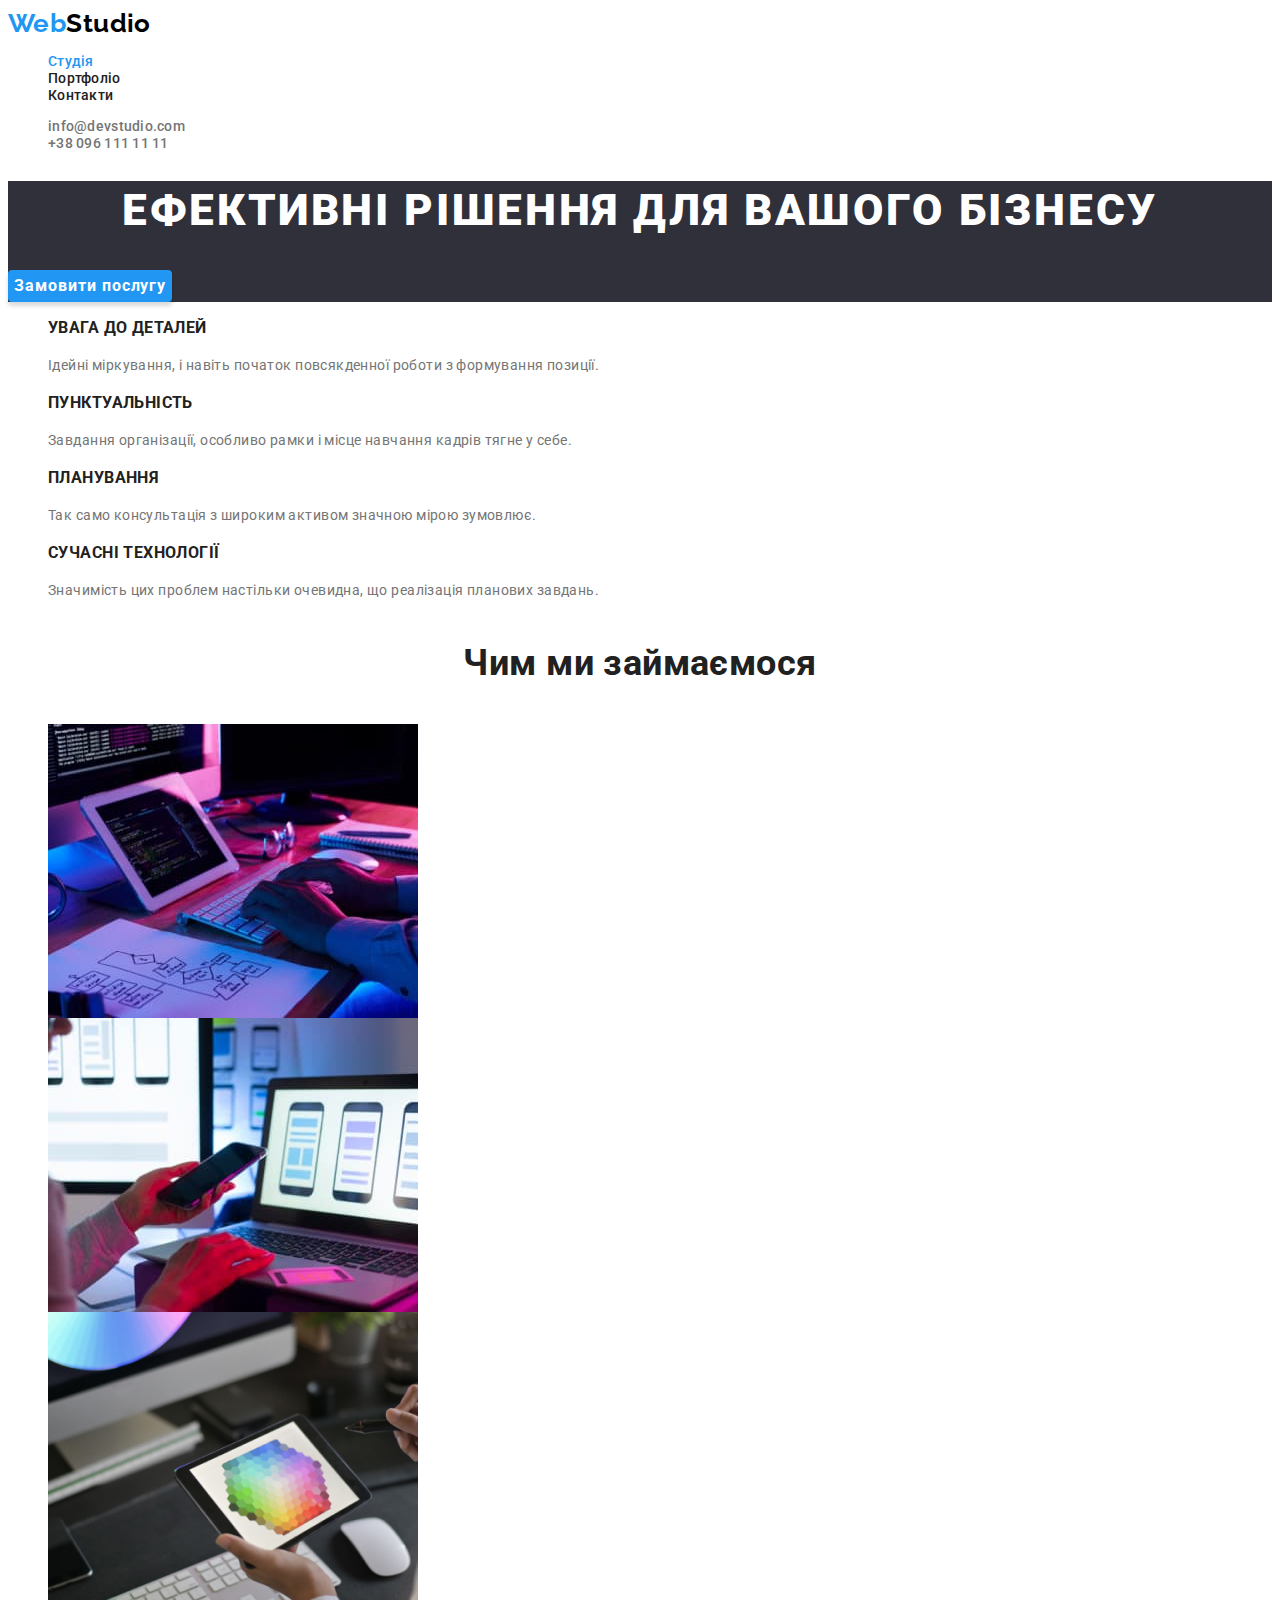
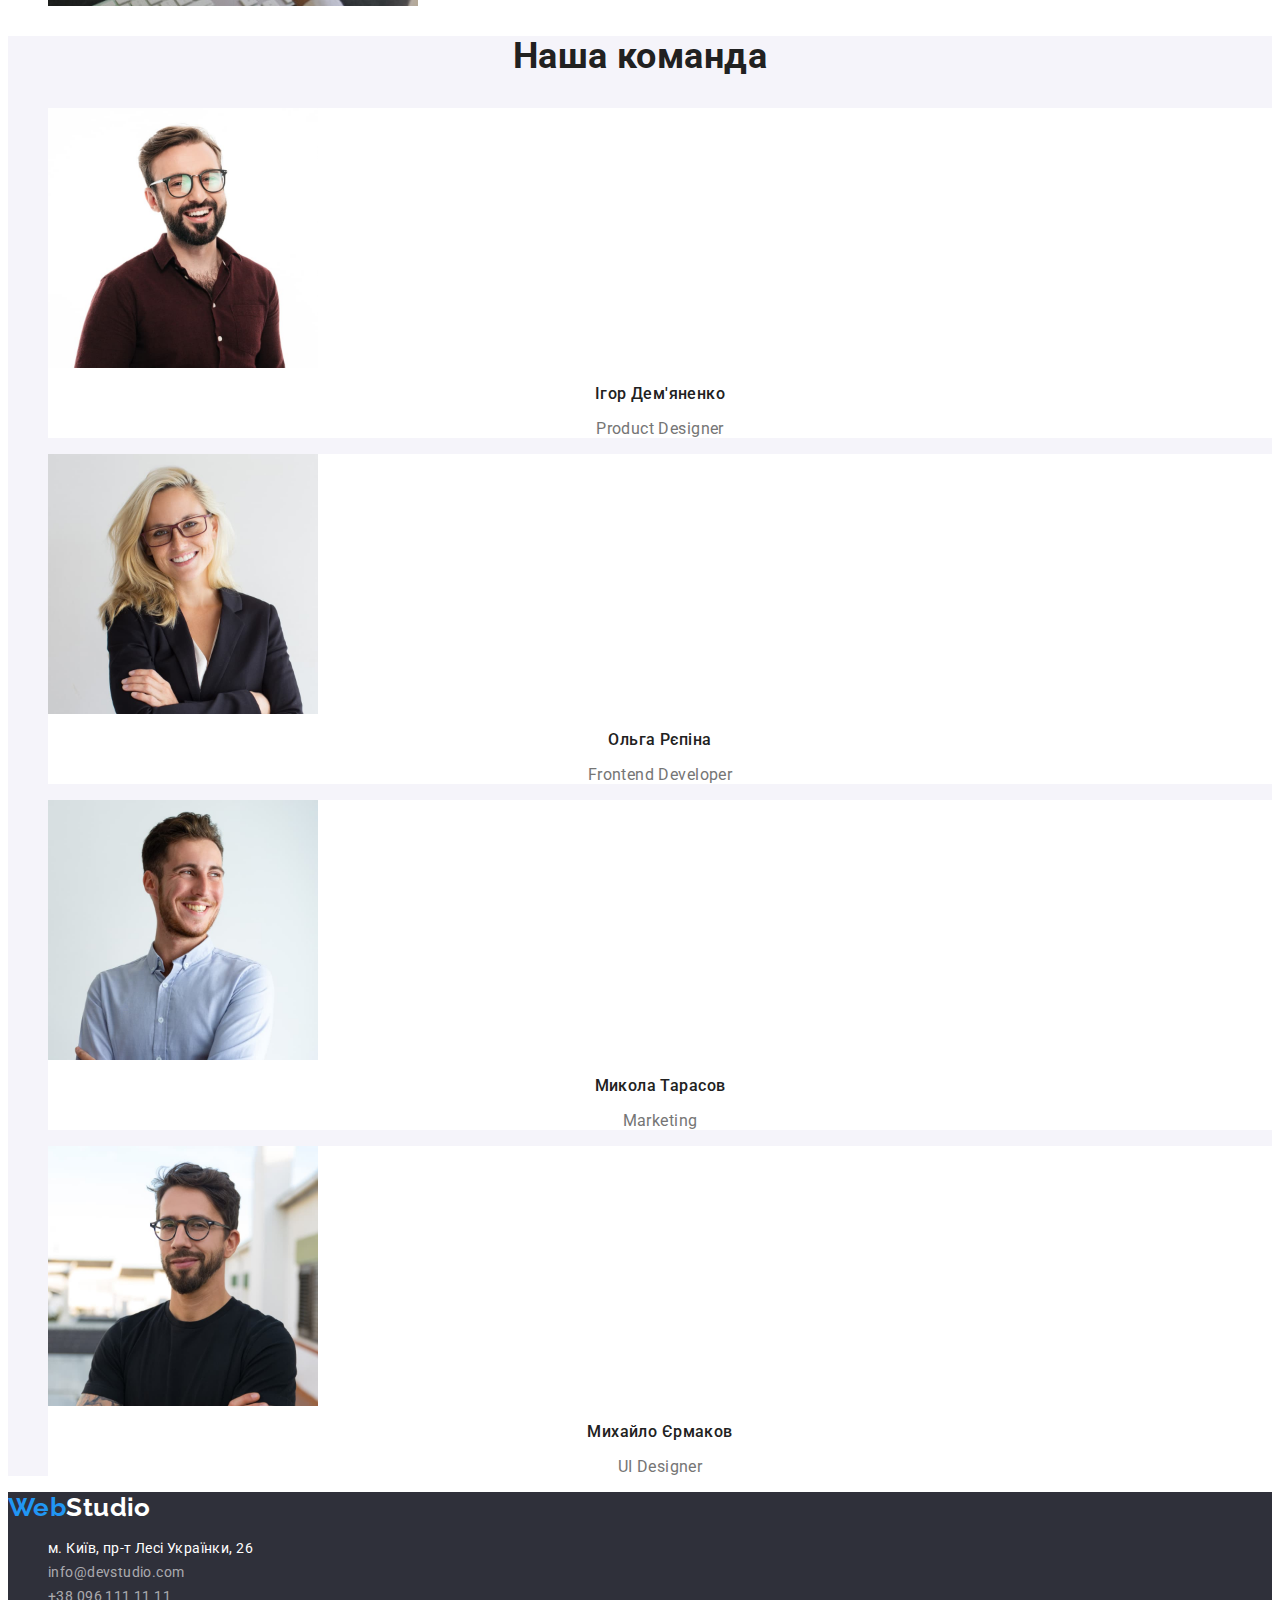
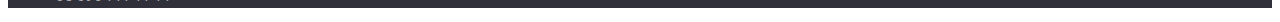
<file: index.html>
<!DOCTYPE html>
<html lang="uk">
  <head>
    <meta charset="UTF-8" />
    <meta http-equiv="X-UA-Compatible" content="IE=edge" />
    <meta name="viewport" content="width=device-width, initial-scale=1.0" />
    <title>studio</title>
    <link rel="preconnect" href="https://fonts.googleapis.com" />
    <link rel="preconnect" href="https://fonts.gstatic.com" crossorigin />
    <link
      href="https://fonts.googleapis.com/css2?family=Raleway:wght@700&family=Roboto:wght@400;500;700;900&display=swap"
      rel="stylesheet"
    />
    <link rel="stylesheet" href="./css/styles.css" />
  </head>
  <body>
    <!-- Шапка -->
    <header class="page-header">
      <nav>
        <a class="logo link" href="./index.html"
          >Web<span class="header-rigth-logo">Studio</span></a
        >
        <ul class="menu list">
          <li><a class="menu-link link current" href="./index.html">Студія</a></li>
          <li><a class="menu-link link" href="./portfolio.html">Портфоліо</a></li>
          <li><a class="menu-link link" href="">Контакти</a></li>
        </ul>
      </nav>
      <ul class="contacts-list list">
        <li>
          <a class="contacts-link link" href="mailto:info@devstudio.com">info@devstudio.com</a>
        </li>
        <li>
          <a class="contacts-link link" href="tel:+380961111111">+38 096 111 11 11</a>
        </li>
      </ul>
    </header>

    <main>
      <!-- герой -->
      <section class="hero">
        <h1 class="hero-title">Ефективні рішення для вашого бізнесу</h1>
        <button class="hero-btn" type="button">Замовити послугу</button>
      </section>

      <!-- Особливості -->
      <section class="features">
        <h2 class="visually-hidden">Наші особливості</h2>
        <ul class="features-list list">
          <li>
            <h3 class="feature-title">УВАГА ДО ДЕТАЛЕЙ</h3>
            <p class="feature-description">
              Ідейні міркування, і навіть початок повсякденної роботи з формування позиції.
            </p>
          </li>
          <li>
            <h3 class="feature-title">ПУНКТУАЛЬНІСТЬ</h3>
            <p class="feature-description">
              Завдання організації, особливо рамки і місце навчання кадрів тягне у себе.
            </p>
          </li>
          <li>
            <h3 class="feature-title">ПЛАНУВАННЯ</h3>
            <p class="feature-description">
              Так само консультація з широким активом значною мірою зумовлює.
            </p>
          </li>
          <li>
            <h3 class="feature-title">СУЧАСНІ ТЕХНОЛОГІЇ</h3>
            <p class="feature-description">
              Значимість цих проблем настільки очевидна, що реалізація планових завдань.
            </p>
          </li>
        </ul>
      </section>

      <!-- Чим ми займаємося -->
      <section class="services">
        <h2 class="services-title">Чим ми займаємося</h2>
        <ul class="services-list list">
          <li>
            <img
              class="services-img images"
              src="./images/coding.jpg"
              alt="Розробка ПЗ"
              width="370"
            />
          </li>
          <li>
            <img
              class="services-img images"
              src="./images/testing.jpg"
              alt="Тестування ПЗ"
              width="370"
            />
          </li>
          <li>
            <img class="services-img images" src="./images/design.jpg" alt="Дизайн" width="370" />
          </li>
        </ul>
      </section>

      <!-- Наша команда -->
      <section class="team">
        <h2 class="team-title">Наша команда</h2>
        <ul class="team-list list">
          <li class="team-card">
            <img
              class="team-card-img images"
              src="./images/team-card1.jpg"
              alt="Портрет Ігора Дем'яненко"
              width="270"
            />
            <h3 class="team-card-name">Ігор Дем'яненко</h3>
            <p class="team-card-work-position">Product Designer</p>
          </li>
          <li class="team-card">
            <img
              class="team-card-img images"
              src="./images/team-card2.jpg"
              alt="Портрет Ольги Рєпіної"
              width="270"
            />
            <h3 class="team-card-name">Ольга Рєпіна</h3>
            <p class="team-card-work-position">Frontend Developer</p>
          </li>
          <li class="team-card">
            <img
              class="team-card-img images"
              src="./images/team-card3.jpg"
              alt="Портрет Миколи Тарасова"
              width="270"
            />
            <h3 class="team-card-name">Микола Тарасов</h3>
            <p class="team-card-work-position">Marketing</p>
          </li>
          <li class="team-card">
            <img
              class="team-card-img images"
              src="./images/team-card4.jpg"
              alt="Портрет Михайла Єрмакова"
              width="270"
            />
            <h3 class="team-card-name">Михайло Єрмаков</h3>
            <p class="team-card-work-position">UI Designer</p>
          </li>
        </ul>
      </section>
    </main>

    <!-- Підвал -->
    <footer class="page-footer">
      <a class="logo link" href="./index.html">Web<span class="footer-rigth-logo">Studio</span></a>
      <address>
        <ul class="address-list list">
          <li>
            <a
              class="address-map-link link"
              href="https://goo.gl/maps/CPtrU1FHBa2aNyZL9"
              target="_blank"
              rel="noopener noreferrer nofollow"
              >м. Київ, пр-т Лесі Українки, 26</a
            >
          </li>
          <li>
            <a class="address-link link" href="mailto:info@devstudio.com">info@devstudio.com</a>
          </li>
          <li><a class="address-link link" href="tel:+380961111111">+38 096 111 11 11</a></li>
        </ul>
      </address>
    </footer>
  </body>
</html>
</file>
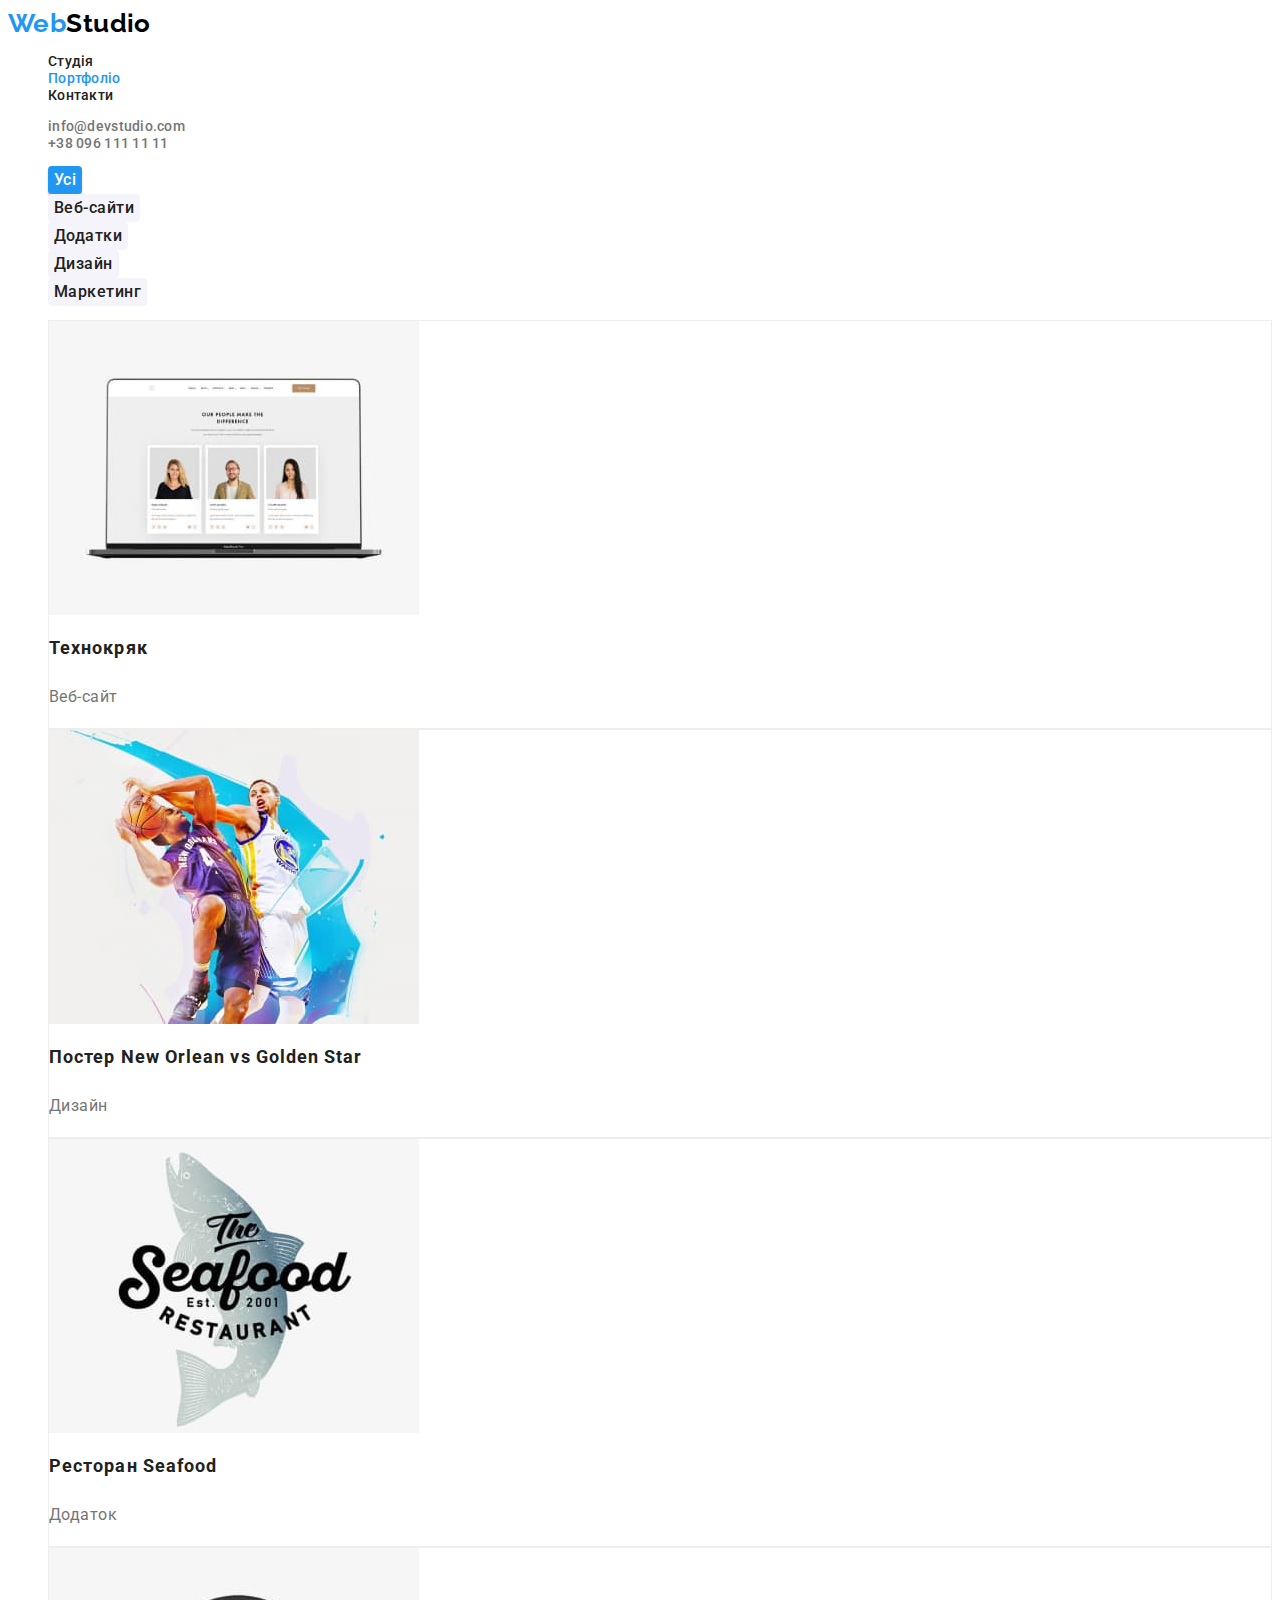
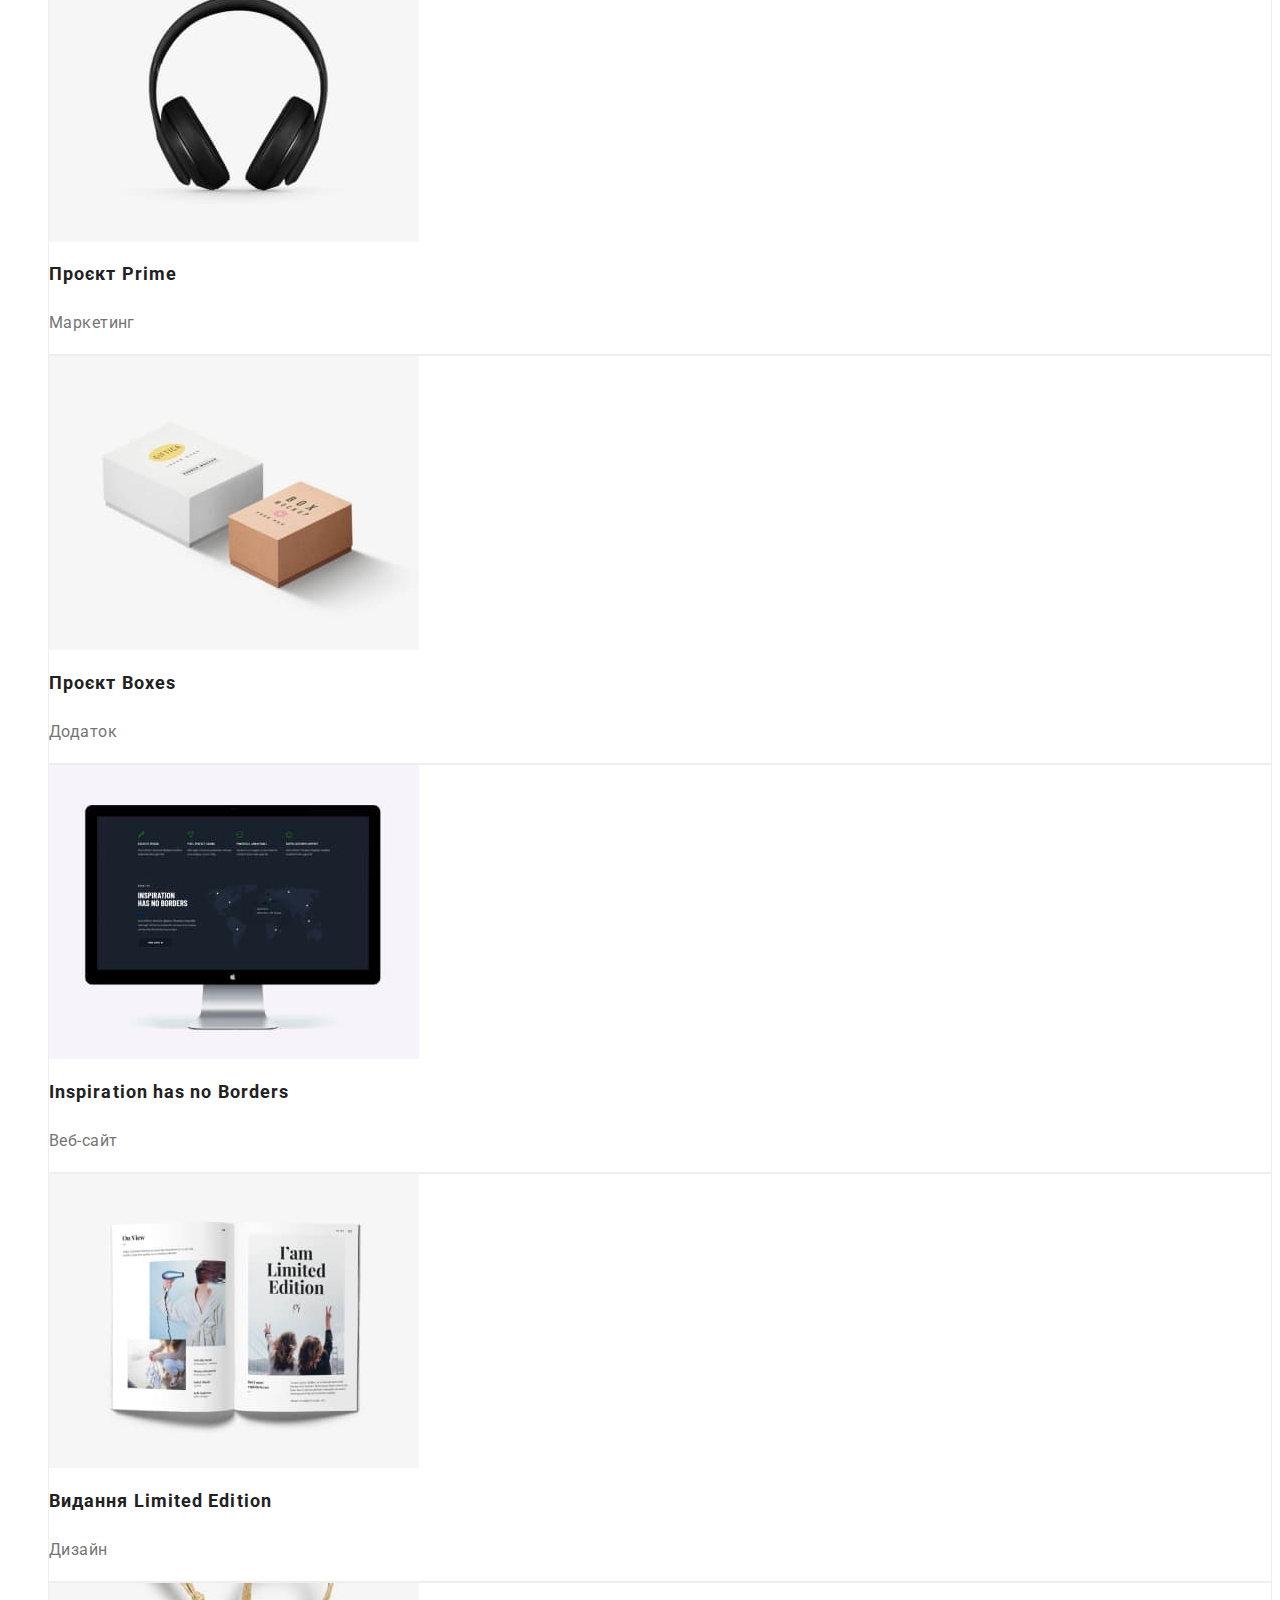
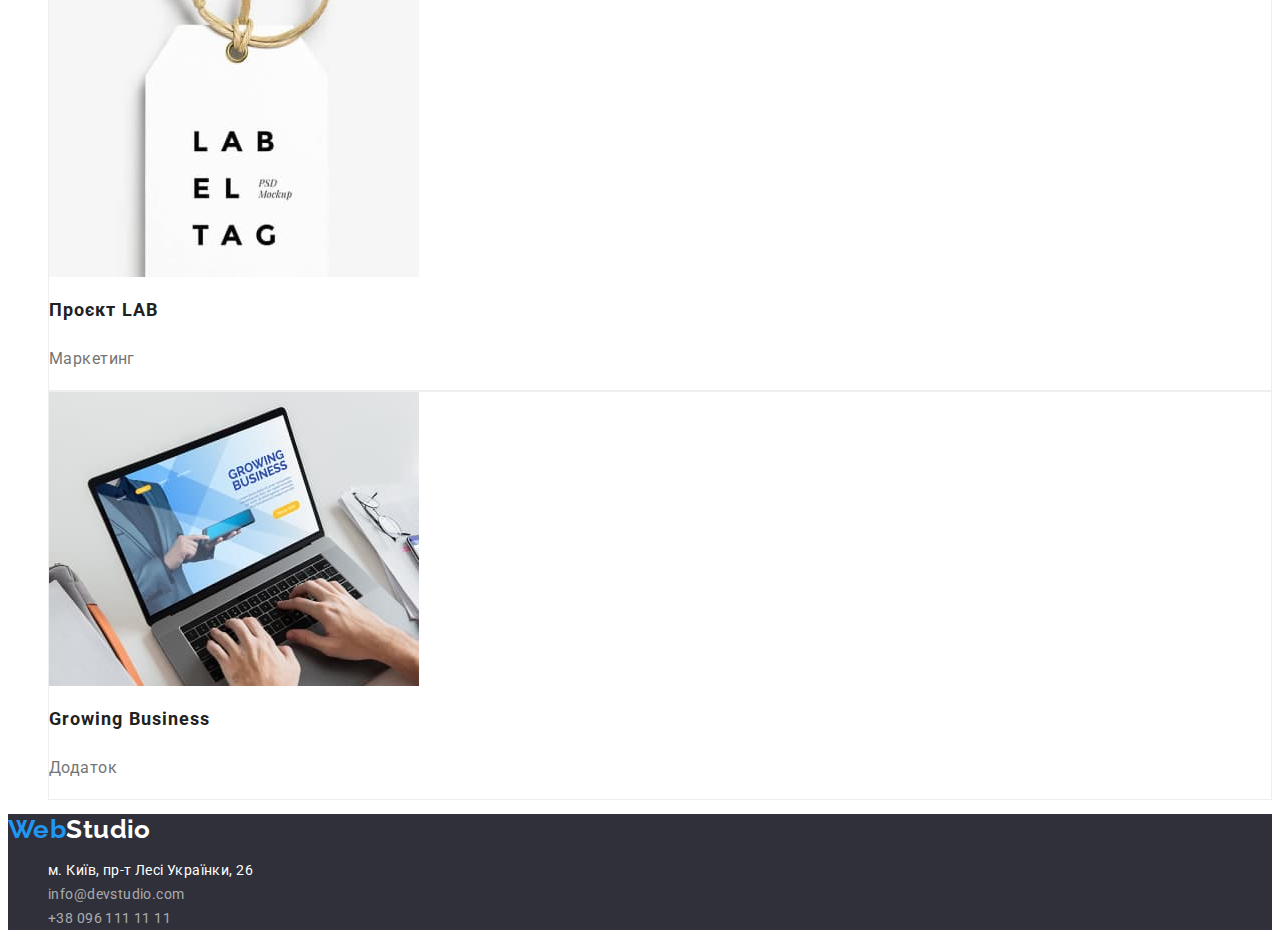
<file: portfolio.html>
<!DOCTYPE html>
<html lang="uk">
  <head>
    <meta charset="UTF-8" />
    <meta http-equiv="X-UA-Compatible" content="IE=edge" />
    <meta name="viewport" content="width=device-width, initial-scale=1.0" />
    <title>portfolio</title>
    <link rel="preconnect" href="https://fonts.googleapis.com" />
    <link rel="preconnect" href="https://fonts.gstatic.com" crossorigin />
    <link
      href="https://fonts.googleapis.com/css2?family=Raleway:wght@700&family=Roboto:wght@400;500;700;900&display=swap"
      rel="stylesheet"
    />
    <link rel="stylesheet" href="./css/styles.css" />
  </head>
  <body>
    <!-- Шапка -->
    <header class="page-header">
      <nav>
        <a class="logo link" href="./index.html"
          >Web<span class="header-rigth-logo">Studio</span></a
        >
        <ul class="menu list">
          <li><a class="menu-link link" href="./index.html">Студія</a></li>
          <li><a class="menu-link link current" href="./portfolio.html">Портфоліо</a></li>
          <li><a class="menu-link link" href="">Контакти</a></li>
        </ul>
      </nav>
      <ul class="contacts-list list">
        <li>
          <a class="contacts-link link" href="mailto:info@devstudio.com">info@devstudio.com</a>
        </li>
        <li>
          <a class="contacts-link link" href="tel:+380961111111">+38 096 111 11 11</a>
        </li>
      </ul>
    </header>

    <main>
      <!-- Наші проекти -->
      <section>
        <h1 class="visually-hidden">Наші проекти</h1>

        <!-- Фільтр робіт -->
        <ul class="filter-list list">
          <li><button class="filter-btn current-btn" type="button">Усі</button></li>
          <li><button class="filter-btn" type="button">Веб-сайти</button></li>
          <li><button class="filter-btn" type="button">Додатки</button></li>
          <li><button class="filter-btn" type="button">Дизайн</button></li>
          <li><button class="filter-btn" type="button">Маркетинг</button></li>
        </ul>

        <ul class="projects-list list">
          <li class="project-group">
            <a class="project-link link" href="">
              <img
                class="project-img images"
                src="./images/portfolio-project-technokriak.jpg"
                alt="Веб-сайт Технокряк"
                width="370"
              />
              <h2 class="project-title">Технокряк</h2>
              <p class="project-type">Веб-сайт</p>
            </a>
          </li>
          <li class="project-group">
            <a class="project-link link" href="">
              <img
                class="project-img images"
                src="./images/portfolio-project-new-orlean-vs-golden-star.jpg"
                alt="Дизайн поста Новий Орлеан проти Голден Стар"
                width="370"
              />
              <h2 class="project-title">Постер New Orlean vs Golden Star</h2>
              <p class="project-type">Дизайн</p>
            </a>
          </li>
          <li class="project-group">
            <a class="project-link link" href="">
              <img
                class="project-img images"
                src="./images/portfolio-project-seafood.jpg"
                alt="Логотип додатку Seafood"
                width="370"
              />
              <h2 class="project-title">Ресторан Seafood</h2>
              <p class="project-type">Додаток</p>
            </a>
          </li>
          <li class="project-group">
            <a class="project-link link" href="">
              <img
                class="project-img images"
                src="./images/portfolio-project-prime.jpg"
                alt="Логотип проекту Prime"
                width="370"
              />
              <h2 class="project-title">Проєкт Prime</h2>
              <p class="project-type">Маркетинг</p>
            </a>
          </li>
          <li class="project-group">
            <a class="project-link link" href="">
              <img
                class="project-img images"
                src="./images/portfolio-project-boxes.jpg"
                alt="Логотип додатку Boxes"
                width="370"
              />
              <h2 class="project-title">Проєкт Boxes</h2>
              <p class="project-type">Додаток</p>
            </a>
          </li>
          <li class="project-group">
            <a class="project-link link" href="">
              <img
                class="project-img images"
                src="./images/portfolio-project-inspiration-has-no-Borders.jpg"
                alt="Веб-сайт Inspiration has no Borders"
                width="370"
              />
              <h2 class="project-title">Inspiration has no Borders</h2>
              <p class="project-type">Веб-сайт</p>
            </a>
          </li>
          <li class="project-group">
            <a class="project-link link" href="">
              <img
                class="project-img images"
                src="./images/portfolio-project-limited-edition.jpg"
                alt="Дизайн видання Limited Edition"
                width="370"
              />
              <h2 class="project-title">Видання Limited Edition</h2>
              <p class="project-type">Дизайн</p>
            </a>
          </li>
          <li class="project-group">
            <a class="project-link link" href="">
              <img
                class="project-img images"
                src="./images/portfolio-project-lab.jpg"
                alt="Логотип проєкту LAB"
                width="370"
              />
              <h2 class="project-title">Проєкт LAB</h2>
              <p class="project-type">Маркетинг</p>
            </a>
          </li>
          <li class="project-group">
            <a class="project-link link" href="">
              <img
                class="project-img images"
                src="./images/portfolio-project-growing-business.jpg"
                alt="Додаток Growing Business"
                width="370"
              />
              <h2 class="project-title">Growing Business</h2>
              <p class="project-type">Додаток</p>
            </a>
          </li>
        </ul>
      </section>
    </main>

    <!-- Підвал -->
    <footer class="page-footer">
      <a class="logo link" href="./index.html">Web<span class="footer-rigth-logo">Studio</span></a>
      <address>
        <ul class="address-list list">
          <li>
            <a
              class="address-map-link link"
              href="https://goo.gl/maps/CPtrU1FHBa2aNyZL9"
              target="_blank"
              rel="noopener noreferrer nofollow"
              >м. Київ, пр-т Лесі Українки, 26</a
            >
          </li>
          <li>
            <a class="address-link link" href="mailto:info@devstudio.com">info@devstudio.com</a>
          </li>
          <li><a class="address-link link" href="tel:+380961111111">+38 096 111 11 11</a></li>
        </ul>
      </address>
    </footer>
  </body>
</html>
</file>
<file: css/styles.css>
:root {
 --default-text-color: #212121;
 --second-text-color: #757575;
 --third-text-color: #FFFFFF;
 --active-text-color: #2196F3;

 --heater-right-logo-text-color: #000000;
  
 --primary-background-color: #FFFFFF;
 --second-background-color: #2F303A;
 --team-background-color: #F5F4FA;
 --border-color: #EEEEEE;

 --hero-button-background-color: #2196F3;
 --hero-button-background-active-color: #188CE8;
 --filter-button-background-color: #F5F4FA;
 --filter-button-background-active-color: #2196F3;
 
 --address-link-color: rgba(255, 255, 255, 0.6);
}

body {
    font-family: 'Roboto', sans-serif;
    font-size: 14px;
    letter-spacing: 0.03em;
    color: var(--default-text-color);
    background-color: var(--primary-background-color);
}

.link {
    text-decoration: none;
}

.list {
    list-style: none;
}

.images {
    display: block;
}

.visually-hidden {
    position: absolute;
    white-space: nowrap;
    width: 1px;
    height: 1px;
    overflow: hidden;
    border: 0;
    padding: 0;
    clip: rect(0 0 0 0);
    clip-path: inset(50%);
    margin: -1px;
}

/* ######### HEADER START ######### */
.page-header
{
    
}

.logo {
    font-family: 'Raleway', sans-serif;
    font-style: normal;
    font-weight: 700;
    font-size: 26px;
    line-height: 1.19;
    color: var(--active-text-color);
}

.header-rigth-logo {
    color:var(--heater-right-logo-text-color);
}

.menu {
    
}

.menu-link {
    font-weight: 500;
    line-height: 1.14;
    letter-spacing: 0.02em;
    color: inherit;
}

.menu-link:hover,
.menu-link:focus,
.contacts-link:hover,
.contacts-link:focus,
.current {
    color: var(--active-text-color);
}

.contacts-list {

}

.contacts-link {
    font-weight: 500;
    line-height: 1.14;
    letter-spacing: 0.02em;
    color:var(--second-text-color);
}

/* ######### HEADER END ######### */

/* ######### STUDIO MAIN START ######### */
.hero {
    background-color:var(--second-background-color);
}

.hero-title {
    font-weight: 900;
    font-size: 44px;
    line-height: 1.36;
    text-align: center;
    letter-spacing: 0.06em;
    text-transform: uppercase;
    color:var(--third-text-color);
}
.hero-btn {
    font-family: inherit;
    font-weight: 700;
    font-size: 16px;
    line-height: 1.875;
    display: flex;
    align-items: center;
    text-align: center;
    letter-spacing: 0.06em;
    color: var(--third-text-color);
    background: var(--hero-button-background-color);
    box-shadow: 0px 4px 4px rgba(0, 0, 0, 0.15);
    border-radius: 4px;
    border: 0;
}

.hero-btn:hover, .hero-btn:focus {
    cursor: pointer;
    background:var(--hero-button-background-active-color);
}

/* Особливості */
.features {

}

.features-list {

}

.feature-title {
    line-height: 1.14;
    text-transform: uppercase;
}

.feature-description {
    line-height: 1.7;
    color: var(--second-text-color);
}

/* Чим ми займаємося */
.services {

}

.services-title {
    font-size: 36px;
    line-height: 1.7;
    text-align: center;
}

.services-list {

}

.services-img {

}

/* Наша команда */
.team {
    background-color: var(--team-background-color);
}

.team-title {
    font-size: 36px;
    line-height: 1.16;
    text-align: center;
}

.team-list {

}

.team-card {
    background-color: var(--primary-background-color);
}

.team-card-img {
    border-radius: 0px;
}

.team-card-name {
    font-weight: 500;
    font-size: 16px;
    line-height: 1.19;
    text-align: center;
}

.team-card-work-position {
    font-size: 16px;
    line-height: 1.19;
    text-align: center;
    color: var(--second-text-color);
}
/* ######### STUDIO MAIN END ######### */

/* ######### FOOTER START ######### */
.page-footer {
    background-color: var(--second-background-color);
}

.footer-rigth-logo {
    color: var(--third-text-color);
}

.address-list {
    font-style: normal;
}

.address-map-link {
    line-height: 1.7;
    color: var(--third-text-color);
}
.address-link:hover,
.address-link:focus {
    color: var(--active-text-color);
}

.address-link {
    line-height: 1.7;
    color: var(--address-link-color);
}
/* ######### FOOTER END ######### */

/* ######### MAIN PORTFOLIO START ######### */
.filter-list {

}

.filter-btn {
    font-family: inherit;
    font-weight: 500;
    font-size: 16px;
    line-height: 1.625;
    text-align: center;
    letter-spacing: 0.03em;
    color:inherit;
    background: var(--filter-button-background-color);
    border-radius: 4px;
    border: 0;
}

.filter-btn:hover,
.filter-btn:focus,
.current-btn {
    cursor: pointer;
    color: var(--third-text-color);
    background: var(--filter-button-background-active-color);
    box-shadow: 0px 3px 1px rgba(0, 0, 0, 0.1), 0px 1px 2px rgba(0, 0, 0, 0.08), 0px 2px 2px rgba(0, 0, 0, 0.12);
}

.projects-list {

}

.project-group {
    background: var(--primary-background-color);
    border: 1px solid var(--border-color);
}

.project-link {
    color: inherit;
}

.project-img {

}

.project-title {
    font-size: 18px;
    line-height: 2;
    letter-spacing: 0.06em;
}

.project-type {
    font-size: 16px;
    line-height: 1.875;
    color: var(--second-text-color);
}
/* ######### MAIN PORTFOLIO END ######### */
</file>
